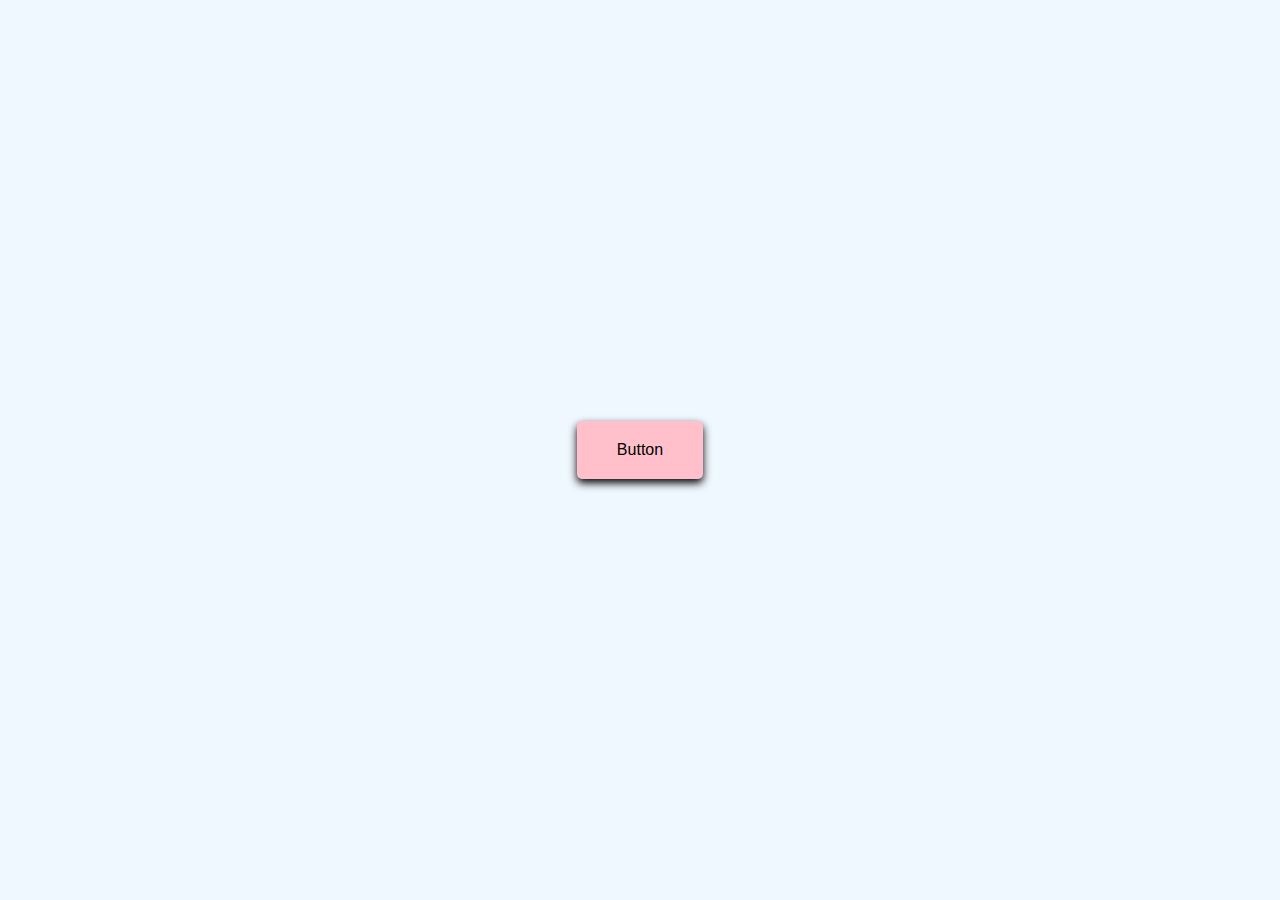
<file: ButtonRipple/index.html>
<!DOCTYPE html>
<html lang="en">
<head>
    <meta charset="UTF-8">
    <meta name="viewport" content="width=device-width, initial-scale=1.0">
    <title>Button Ripple</title>
    <link rel="stylesheet" href="style.css">
</head>
<body>
   <a href="#" class="btn"><span>Button</span></a>
  <script src="index.js"></script>
</body>
</html>
</file>
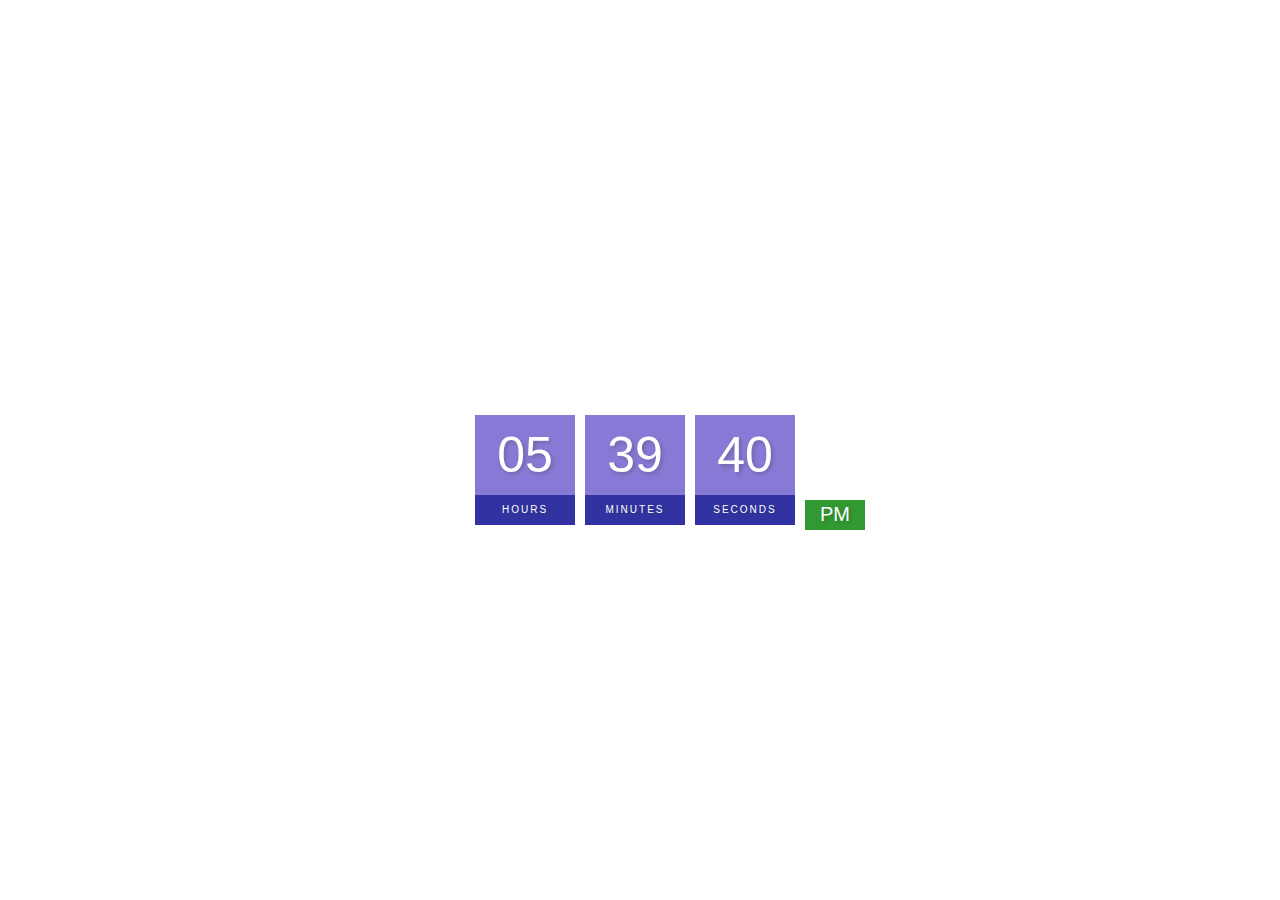
<file: Digital Clock/index.html>
<!DOCTYPE html>
<html lang="en">
<head>
    <meta charset="UTF-8">
    <meta name="viewport" content="width=device-width, initial-scale=1.0">
    <title>Digital clock</title>
    <link rel="stylesheet" href="style.css"/>
</head>
<body>
    <h2>Digital clock</h2>
    <div class="clock">
     <div>
        <span id="hour">00</span>
        <span class="text">Hours</span>
     </div>
     <div>
        <span id="minutes">00</span>
        <span class="text">Minutes</span>
     </div>
     <div>
        <span id="seconds">00</span>
        <span class="text">Seconds</span>
     </div>
     <div>
        <span id="ampm">AM</span>
       
     </div>
     

    </div>
    <script src="index.js"></script>
</body>
</html>
</file>
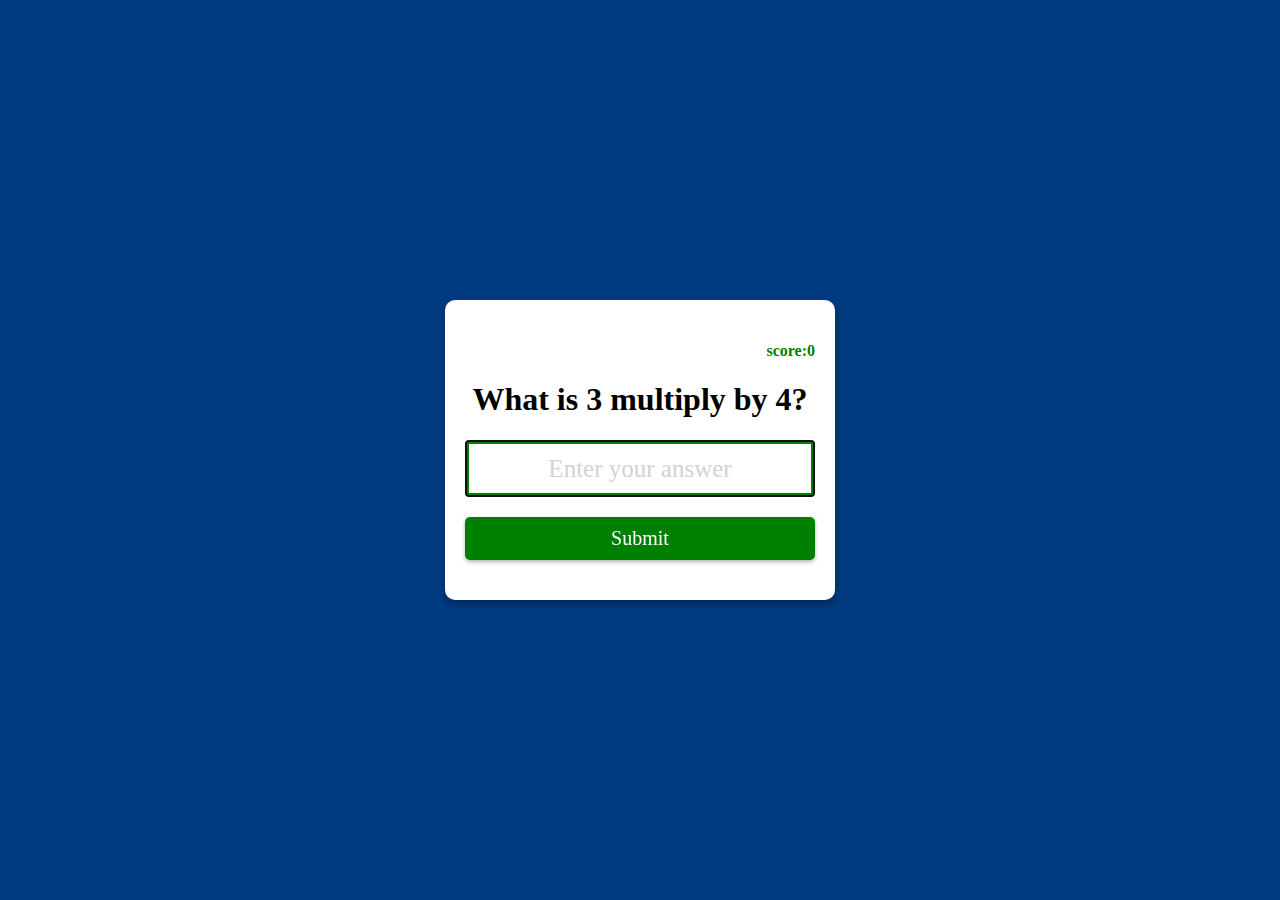
<file: Multiplication-app/index.html>
<!DOCTYPE html>
<html lang="en">
<head>
    <meta charset="UTF-8">
    <meta name="viewport" content="width=device-width, initial-scale=1.0">
    <title>Multiplication-
        app</title>
        <link rel="stylesheet" href="style.css">

</head>
<body>
    <form  class="form" id="form">
      <h4 class="score" id="score">
        score: 0
        <h1 id="question">What is 1 multiply by 1? </h1>
      </h4>
      <input type="text" class="input" id="input" placeholder="Enter your answer" autofocus autocomplete="off">
      <button type="submit" class="btn">Submit</button>
    </form>
    <script src="index1.js"></script>
</body>
</html>
</file>
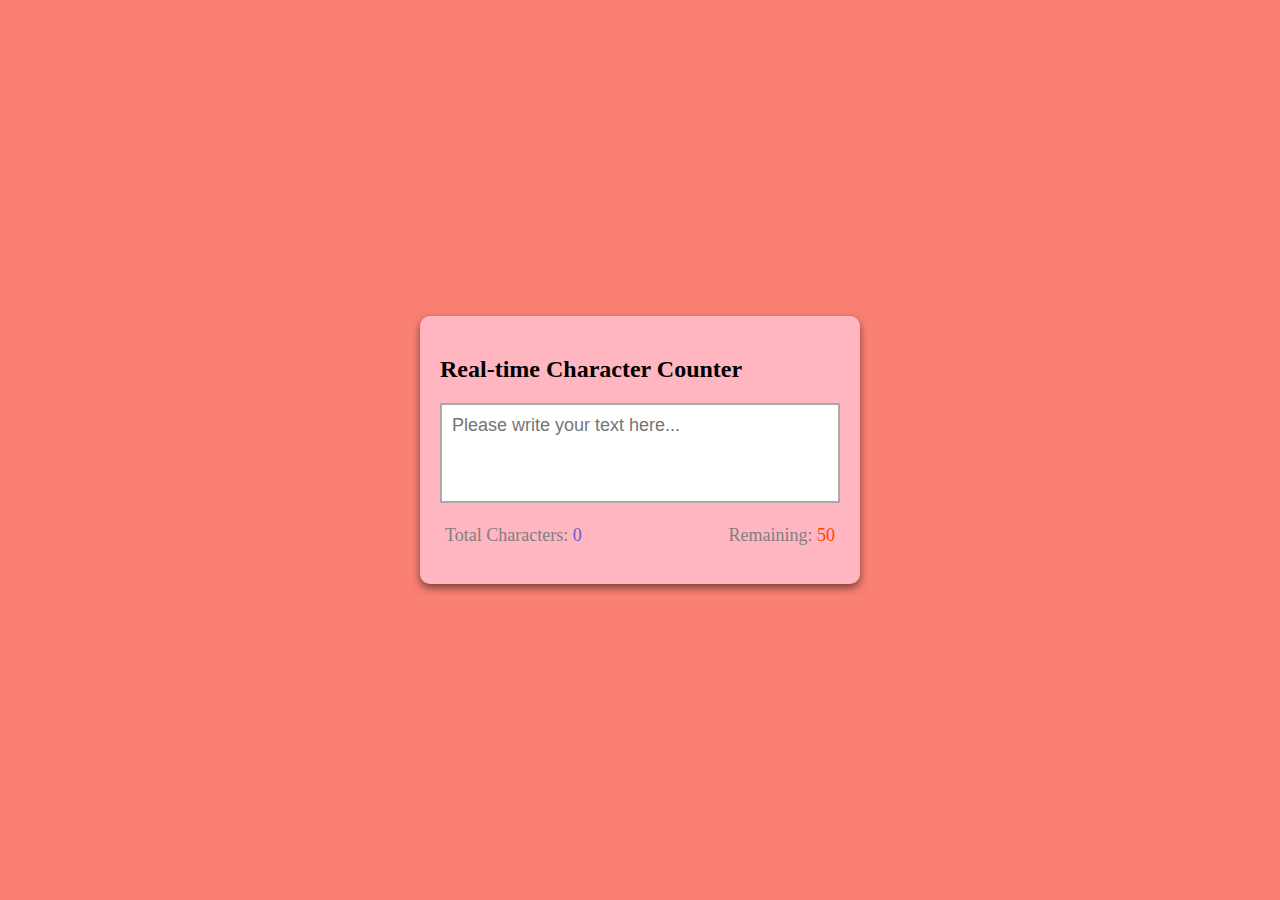
<file: Real-time-character counter/index.html>
<!DOCTYPE html>
<html lang="en">
<head>
    <meta charset="UTF-8">
    <meta name="viewport" content="width=device-width, initial-scale=1.0">
    <title>Real-time Character Counter</title>
    <link rel="stylesheet" href="style.css" />
</head>
<body>
    <div class="container">
        <h2>Real-time Character Counter</h2>
        <textarea
        id="textarea" class="textarea"
       placeholder="Please write your text here..." maxlength="50" ></textarea>
       <div class="counter-container">
        <p>Total Characters:
            <span class="total-counter" id="total-counter"></span>
        </p>
        <p>Remaining: 
        <span class="remaining" id="remaining"></span>
    </p>
   </div>
    </div>
    <script src="index.js"></script>
</body>
</html>
</file>
<file: ButtonRipple/style.css>
body{
    margin: 0;
    display: flex;
    justify-content: center;
    height: 100vh;
    align-items: center;
    background-color: aliceblue;
    font-family: sans-serif;

}
.btn span{
    position: relative;
    z-index: 1;
}
.btn{
    background-color: pink;
    padding: 20px 40px;
    border-radius: 5px;
    box-shadow: 0 4px 8px rgb(0, 0, 0.4);
   text-decoration: none;
   color: black;
   position: relative;
   overflow: hidden;
}
.btn::before{
    content: "";
    position: absolute;
    background-color: orangered;
    width: 0;
    height:0;
    left: var(--xPos);
    top: var(--yPos);
    transform: translate(-50%,-50%);
    border-radius: 50%;
  transition: width .5s,height 0.5s;

}
.btn:hover::before{
    width:300px;
    height:300px;

}
</file>
<file: Digital Clock/style.css>
body{
   margin: 0;
   font-family: sans-serif;
   display: flex;
   flex-direction: column;
   align-items: center;
   height: 100vh;
  justify-content: center;
  background: url("https://images.unsplash.com/photo-1499002238440-d264edd596ec?ixlib=rb-4.0.3&ixid=M3wxMjA3fDB8MHxwaG90by1wYWdlfHx8fGVufDB8fHx8fA%3D%3D&auto=format&fit=crop&w=870&q=80");
   background-size: cover;
   overflow: hidden;
}
h2{
    text-transform: uppercase;
    letter-spacing: 4px;
    font-size: 14px;
    text-align: center;  
    color: white;
}
.clock{
    display: flex;
    position: relative;

}
.clock div{
    margin: 5px;

}

.clock span{
    width: 100px;
    height: 80px;
    background: slateblue;
    opacity: 0.8;
    color: white;
    display: flex;
    justify-content: center;
    align-items: center;
    font-size: 50px;
    text-shadow: 2px 2px 4px rgba(0,0,0, 0.3);

}
.clock .text{
   height: 30px;
   font-size: 10px;
   text-transform: uppercase;
   letter-spacing: 2px;
   background: darkblue;
   opacity: 0.8;

}
.clock #ampm{
    bottom: 0;
    position: absolute;
    width: 60px;
    height: 30px;
    font-size: 20px;
    background-color: green;
}
</file>
<file: Multiplication-app/style.css>
body{
    margin: 0;
    display: flex;
    justify-content: center;
    height: 100vh;
    align-items: center;
    text-align: center;
    background-color: rgb(0, 58, 128);
    font-family: cursive;
}
.form{
    background-color: white;
    padding: 20px;
    box-shadow: 0 4px 8px rgba(0,0,0,0.3);
    border-radius: 10px;
    margin: 10px;
}
.input{
    display: block;
    width: 100%;
    box-sizing: border-box;
    font-size: 25px;
    text-align: center;
    padding: 10px;
    border: solid 4px green;
    color: green;
}
.input::placeholder{
    color: lightgray;
    font-family: cursive;
}

.btn{
    background-color: green;
    color: white;
    border: none;
    display: block;
    width: 100%;
    padding: 10px;
    font-size: 20px;
    font-family: cursive;
    margin: 20px 0;
    border-radius: 5px;
    box-shadow: 0 2px 4px rgba(0,0,0,0.3);
    cursor: pointer;

}
.btn:hover{
    filter: brightness(0.9);
}
.score{
    color:green;
    text-align: right;
}
</file>
<file: Real-time-character counter/style.css>
body{
    margin: 0;
    display: flex;
    justify-content: center;
    height: 100vh;
    align-items: center;
    background-color: salmon;
    font-family: cursive;
}
.container{
    background-color: lightpink;
   width: 400px;
   padding: 20px;
   margin: 5px;
   border-radius:10px ;
   box-shadow: 0 4px 8px rgba(0, 0, 0, .5);
}
.textarea{
    resize: none;
    width: 100%;
    height: 100px;
    font-size: 18px;
    font-family: sans-serif;
    padding: 10px;
    box-sizing: border-box;
    border: solid 2px darkgray;
}
.counter-container{
    display: flex;
    justify-content: space-between;
    padding: 0 5px;
}
.counter-container p{
    font-size: 18px;
    color: gray;    
}
.total-counter{
    color: slateblue;
}
.remaining{
    color: orangered;
}
</file>
